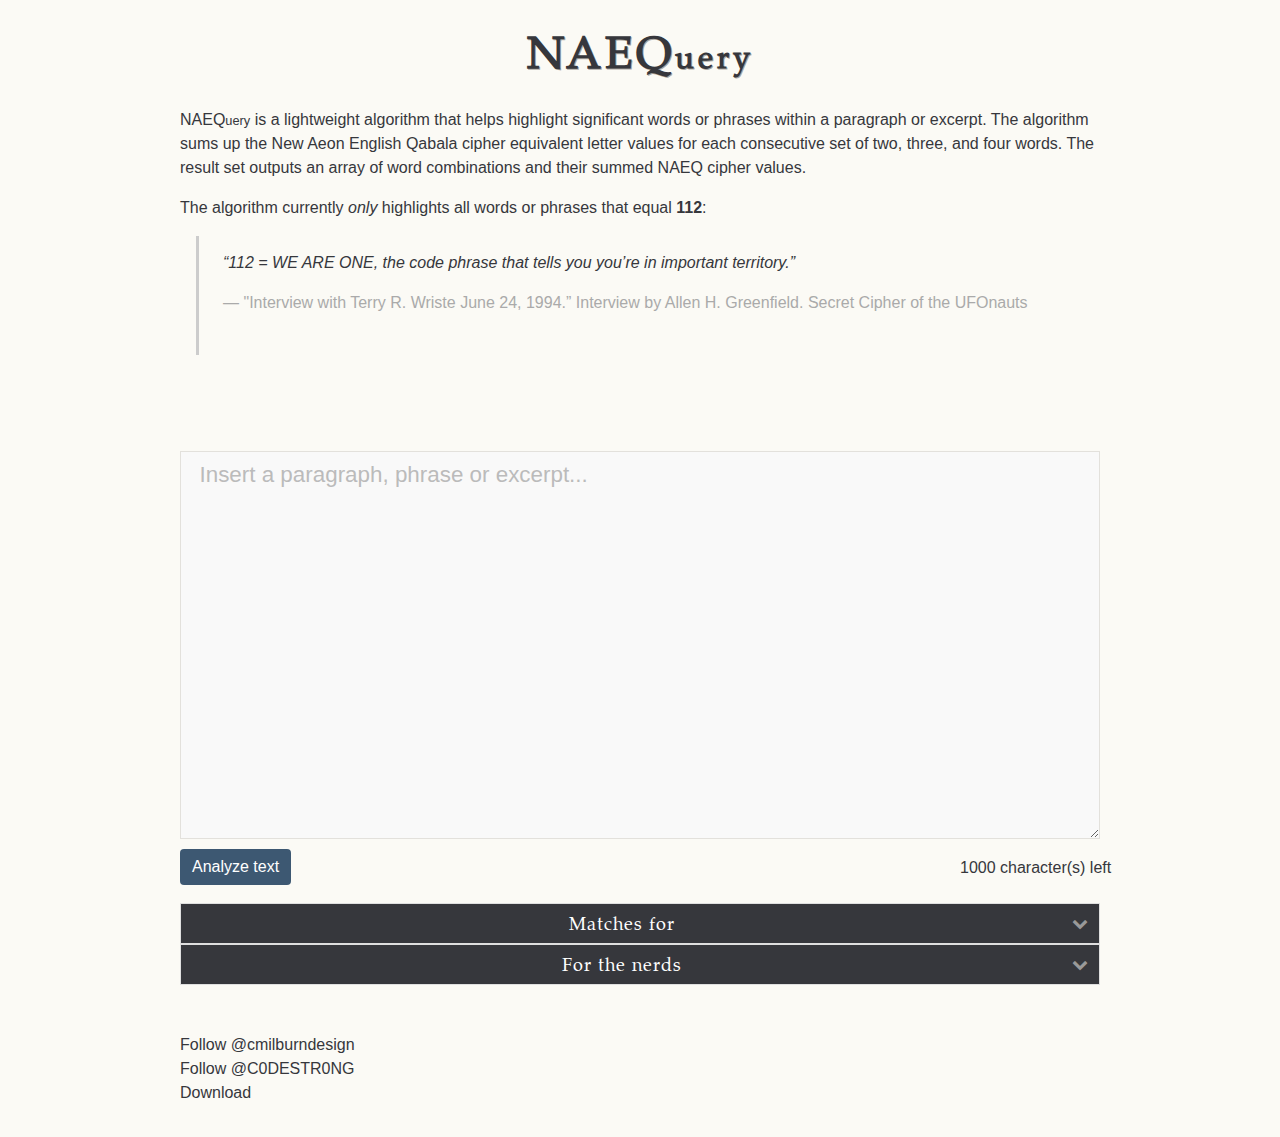
<file: index.html>
<!doctype html>
<html lang="en">
    <head>
        <meta charset="utf-8">
        <title>NAEQuery JS Cipher</title>
        <meta name="description" content="NAEQuery JS Cipher">
        <meta name="viewport" content="width=device-width,initial-scale=1">

        <link rel="stylesheet" href="https://maxcdn.bootstrapcdn.com/bootstrap/4.2.1/css/bootstrap.min.css">
        <link rel="stylesheet" href="https://cdnjs.cloudflare.com/ajax/libs/font-awesome/4.7.0/css/font-awesome.min.css">
        <script src="https://ajax.googleapis.com/ajax/libs/jquery/3.3.1/jquery.min.js"></script>
        <script src="https://maxcdn.bootstrapcdn.com/bootstrap/4.2.1/js/bootstrap.min.js"></script>
        
        
        <link rel="stylesheet" href="css/styles.css">
        <script src="js/scripts.js"></script>

        <!-- Global site tag (gtag.js) - Google Analytics -->
        <script async src="https://www.googletagmanager.com/gtag/js?id=UA-61289453-2"></script>
        <script>
        window.dataLayer = window.dataLayer || [];
        function gtag(){dataLayer.push(arguments);}
        gtag('js', new Date());
        gtag('config', 'UA-61289453-2');
        </script>


        <script async defer src="https://buttons.github.io/buttons.js"></script>
    </head>
    <body>
        
        <div class="container">
            <div class="row">
                <div class="col-md-1"></div>
                <div class="col-md-10">

                    <noscript>JavaScript is required</noscript>
                    
                    <h1 class="text-center">NAEQ<small>uery</small></h1>
                    <p>NAEQ<small>uery</small> is a lightweight algorithm that helps highlight significant words or phrases within a paragraph or excerpt. The algorithm sums up the New Aeon English Qabala cipher equivalent letter values for each consecutive set of two, three, and four words. The result set outputs an array of word combinations and their summed NAEQ cipher values.</p>
                    <p>The algorithm currently <em>only</em> highlights all words or phrases that equal <strong>112</strong>:</p>

                    <blockquote>
                        <p><q>112 = WE ARE ONE, the code phrase that tells you you’re in important territory.</q></p>
                        <footer>"Interview with Terry R. Wriste June 24, 1994.” Interview by Allen H. Greenfield. Secret Cipher of the UFOnauts</footer>
                    </blockquote>
                            
                    <div class="form-group">
                        <label for="naeq-label"></label>
                        <textarea class="form-control naeq-textarea" placeholder="Insert a paragraph, phrase or excerpt..." maxlength="1000" rows="8"></textarea>
                        <div class="row text-right">
                            <div class="col-md-12">
                                <span class="text-counter">1000 character(s) left</span>
                            </div>
                        </div>
                        
                        <button type="button" class="naeq-analyze btn btn-primary">Analyze text</button>

                        <!--Accordion wrapper-->
                        <div class="accordion md-accordion" id="accordion" role="tablist" aria-multiselectable="true">

                            <!-- Accordion card -->
                            <div class="card">
                        
                            <!-- Card header -->
                            <div class="card-header" role="tab" id="headingOne1">
                                <a data-toggle="collapse" data-parent="#accordion" href="#collapseOne1" aria-expanded="false"
                                aria-controls="collapseOne1">
                                <h5 class="mb-0">
                                    Matches for <strong>112</strong>
                                </h5>
                                </a>
                            </div>
                        
                            <!-- Card body -->
                            <div id="collapseOne1" class="collapse" role="tabpanel" aria-labelledby="headingOne1" data-parent="#accordionEx">
                                <div class="card-body">
                                    No matches.
                                </div>
                            </div>
                        
                            </div>
                            <!-- Accordion card -->
                        
                            <!-- Accordion card -->
                            <div class="card">
                        
                            <!-- Card header -->
                            <div class="card-header" role="tab" id="headingTwo2">
                                <a class="collapsed" data-toggle="collapse" data-parent="#accordion" href="#collapseTwo2"
                                aria-expanded="false" aria-controls="collapseTwo2">
                                <h5 class="mb-0">
                                        For the nerds <small><strong>﹝﹞</strong></small>
                                </h5>
                                </a>
                            </div>
                        
                            <!-- Card body -->
                            <div id="collapseTwo2" class="collapse" role="tabpanel" aria-labelledby="headingTwo2" data-parent="#accordionEx">
                                <div class="card-body">
                                        <pre id="json">[

]
                                        </pre>
                                </div>
                            </div>
                        
                            </div>
                            <!-- Accordion card -->
                        
                        </div>
                        <!-- Accordion wrapper -->

                        <div class="social-button tw">
                            <a href="https://twitter.com/cmilburndesign?ref_src=twsrc%5Etfw" class="twitter-follow-button" data-size="large" data-show-count="false">Follow @cmilburndesign</a><script async src="https://platform.twitter.com/widgets.js" charset="utf-8"></script>
                        </div>
                        <div class="social-button">
                            <a class="github-button" href="https://github.com/C0DESTR0NG" data-size="large" aria-label="Follow @C0DESTR0NG on GitHub">Follow @C0DESTR0NG</a>
                        </div>
                        <div class="social-button">
                            <a class="github-button" href="https://github.com/C0DESTR0NG/NAEQuery/archive/master.zip" data-icon="octicon-cloud-download" data-size="large" aria-label="Download C0DESTR0NG/NAEQuery on GitHub">Download</a>
                        </div>

                    </div>
                </div>
                <div class="col-md-1"></div>
            </div>
        </div>
        
    </body>
</html>
</file>
<file: css/styles.css>
@import url(fonts.css);


body { background-color: #fbfaf5!important; padding: 1.5em 0 1em; font-family: 'PT Serif', sans-serif; }
body * { color: #36373c; }

h1 { padding-bottom: 0.5em; text-shadow: 1px 1px 0px rgba(55,47,41, .42); cursor: default; font-weight: 600; font-family: 'tex_gyre_pagellaregular'; letter-spacing: 4px; font-size: 2.8em; }
h1 a:hover { color: inherit; }
h1 span { text-transform: uppercase; font-size: 0.325em; letter-spacing: 0.085em; position: relative; top: 2.1em; opacity: .42; text-shadow: none; text-align: right; float: right; }
h1 small { font-weight: 600; font-size: .7em; }
h1 a.about-btn { position: relative; left: -17px; font-size: .75em; top: -0.035em; display: none!important; }
h1 a.about-btn:hover { text-decoration: none; }
h1 a.about-btn:after { content: "\f059"; font-family: 'FontAwesome'; font-size: 0.4em; position: relative; color: #ccc; right: -2px; top: 2px; font-weight: normal; text-shadow: none; cursor: pointer; }
h2 { padding: 1.2em 0 0.42em; font-family: 'tex_gyre_pagellaregular'; letter-spacing: 1px; font-size: 1.7em; font-weight: bold; }
h5 { color: #666666; font-size: 1.1em; }
ul.has-header { margin-top: -1em; }

.about { display: none; }

.main.container { min-height: 100vh; }

.hr-text { line-height: 1em; position: relative; outline: 0; border: 0; color: black; text-align: center; margin-bottom: 4em; height: 1.5em; opacity: .45; }
.hr-text:after { content: attr(data-content); position: relative; display: inline-block; font-family: 'tex_gyre_pagellaregular'; padding: 0 .5em; line-height: 1.5em; color: #818078; background-color: #fcfcfa; }
.hr-text:before { content: ''; background: -webkit-gradient(linear, left top, right top, from(transparent), color-stop(#818078), to(transparent)); background: linear-gradient(to right, transparent, #818078, transparent); position: absolute; left: 0; top: 50%; width: 100%; height: 1px; }

.form-group { min-height: 50vh; }
.form-group .error { display: none; color: red; padding: 0 0 0 1.3em; margin-top: -0.5em; }
.form-group .error.active { display: block; }
.form-group .form-control { border: 1px solid rgba(55,47,41, 0.12); background-color: #F9F9F9; border-radius: 0!important; }
.form-group .naeq-input { font-size: 1.4em; padding-left: 0.75em; }
.form-group .naeq-textarea { min-height: 120px; font-size: 1.4em; font-weight: 100; padding-bottom: 5em; padding-right: 2em; padding-left: 0.725em; }
.form-group .main-textarea { min-height: 100px; font-size: 1.4em; margin-top: 1em; padding-bottom: 2.3em; padding-right: 2em; }
.form-group .main-textarea-wrapper { background-color: #fbfaf5!important; padding-top: 0; margin-left: 0; }
.form-group .main-textarea-wrapper.snap { position: fixed; z-index: 112; top: 0; -webkit-transition: .25s ease-in; -moz-transition: all .25s ease-in; transition: all .25s ease-in; transform: inherit; }
.form-group .main-textarea-wrapper.snap.hide { transform: translateY(-100%); }
.form-group .form-check { margin-top: 0.5em; }
.form-group .form-check .form-check-label { padding-right: 2em; font-family: 'tex_gyre_pagellaregular'; font-size: 1.2em; } 
.form-group .form-check .form-check-input { position: relative; top: -2px; margin: 0 .45em 0 0; }
.form-group .cipher-matches { display: none; padding: 0 0 2em; }
.form-group .naeq-analyze { background-color: rgba(18, 52, 86, 0.82); border: none; margin-top: -1.7em; position: relative; top: 5px; z-index: 100; }
.form-group .naeq-analyze-row { background-color: #f9f9f9; width: 97%; position: relative; top: -4.88em; margin-bottom: -1.5em; padding: 0.9em; left: 2px; }
.form-control:focus { box-shadow: 0 0 .25em 0em rgba(55,47,41, .2); } 

input.form-control { margin-bottom: 0.75em; font-size: 1em; height: 46px; }
input.form-control::-webkit-input-placeholder { font-size: 1em; padding-left: .1em; color: #bbb; font-weight: 100;position: relative; top: 0px; }
input.form-control::-moz-placeholder { font-size: 1em; padding-left: .1em; color: #bbb; font-weight: 100;position: relative; top: 0px; }
input.form-control:-ms-input-placeholder { font-size: 1em; padding-left: .1em; color: #bbb; font-weight: 100;position: relative; top: 0px; }
input.form-control::placeholder { font-size: 1em; padding-left: .1em; color: #bbb; font-weight: 100;position: relative; top: 0px; }
textarea.form-control::-webkit-input-placeholder { font-size: 1em; padding-left: .1em; color: #bbb; font-weight: 100; }
textarea.form-control::-moz-placeholder { font-size: 1em; padding-left: .1em; color: #bbb; font-weight: 100; }
textarea.form-control:-ms-input-placeholder { font-size: 1em; padding-left: .1em; color: #bbb; font-weight: 100; }
textarea.form-control::placeholder { font-size: 1em; padding-left: .1em; color: #bbb; font-weight: 100; }

.naeq-number-value { position: relative; top: -2.35em; left: 0.5em; margin-bottom: -2.3em; background: #F9F9F9; padding: 0.4em 1em 0.4em 5.25%; width: 95%; font-size: 1.175em; font-family: 'tex_gyre_pagellaregular'; letter-spacing: 1px; font-weight: bolder; box-shadow: 0px -4px 10px #f9f9f9, 0px -4px 10px #f9f9f9; }
.naeq-number-value span { text-shadow: 0.025em 0.025em 0.025em #36373c; letter-spacing: .1em; }
.highlightTextarea .highlightTextarea-highlighter { margin-left: -0.1em; padding-bottom: 2em!important; }
.highlightTextarea { background-color: #F9F9F9; }
.highlightTextarea mark { background-color: rgba(0, 123, 255, 0.1)!important; border: 1px solid #007bff; padding: 0 0em; margin-left: -0.0085em; }
.text-counter { position: relative; top: 17px; right: -0.7em; }

.accordion { padding: 1em 0 3em; }
.accordion .card { border-radius: 0!important; }
.accordion .card a:hover { color: transparent!important; }
.accordion .card-header { border-radius: 0!important; border-bottom: none; background-color: #36373c; padding: 0.55rem 0.75rem!important; }
.accordion .card-header.featured { background-color: rgba(18, 52, 86, 0.82); }
.accordion .card.filterable.active .card-body.featured { border-color: rgba(18, 52, 86, 0.5)!important; border-width: 2px!important; }
.accordion .card.above-subcard { border: 1px solid rgba(0,0,0,.125); }
.accordion .card.subcard { margin: 0px 22px; border-top: none; }
.accordion .card.subcard .card-header { padding: 0.45rem 1.25rem; background: #eee; -webkit-transition: .25s ease-out; -moz-transition: all .25s ease-out; transition: all .25s ease-out; }
.accordion .card.subcard .card-header:hover { background: #ddd!important; }
.accordion .card.subcard .card-header > a:after { right: 11px; top: 4px; }
.accordion .card.subcard h5 { font-size: 0.9em; font-weight: 700; color: #36373c; font-family: 'PT Serif', sans-serif; }
.accordion .card h5 small { color: #fff; }
.accordion .card h5 span { display: none; color: #fff; }
.accordion .card h5 { color: #fff; font-family: 'tex_gyre_pagellaregular'; letter-spacing: 1px; text-align: center; }

#accordion-filter { padding: 0; font-family: 'tex_gyre_pagellaregular'; }
#accordion-filter input, #accordion-filter label { cursor: pointer; font-size: 0.8em; line-height: 1.9875em; }
#accordion-filter .custom-checkbox { display: none; }
#accordion-ciphers { width: 100%; padding: 0.9em 1.39em 5em; display: inline-block; }
#accordion-ciphers .card.filterable { display: none; border: none; margin-bottom: 0.5em; }
#accordion-ciphers .card.filterable.active { display: inline-block!important; width: 100%; }
#accordion-ciphers .card.filterable .card-body { border: 1px solid rgba(0,0,0,.125); padding: 1em 2.2em .6em; border-top: none; }
#accordion-ciphers .card.filterable .card-body ul { display: block; list-style: none; padding-left: 0.8em; margin-bottom: 0; }
#accordion-ciphers .card.filterable .card-body ul li { width: 100%; display: inline-block; padding-bottom: 0.5em; text-transform: uppercase; -webkit-box-orient: vertical; -webkit-box-direction: normal; -ms-flex-direction: column; flex-direction: column; min-width: 0; word-wrap: break-word; }
#accordion-ciphers .card.filterable .card-body ul li::before { content: "\2295"; font-size: .55em; color: #ddd; display: inline-block; width: 1em; margin-left: -1em; top: -0.35em; position: relative; left: -4px; }
#accordion-ciphers .card.filterable .card-body span.verse { color: rgba(18, 52, 86, .5); font-weight: 700; font-family: 'tex_gyre_pagellaregular'; }
#accordion-ciphers .card.filterable .card-body:empty { padding: 1.8em 2.2em 1.7em; }
#accordion-ciphers .card.filterable .card-body:empty:before { content: "No matches"; color: #aaa; position: absolute; bottom: 18px; font-size: 0.8em; left: 2.8em; }
#accordion-ciphers.card-columns[data-columns="1"] .card.filterable .card-body ul { -webkit-column-count: 4; -moz-column-count: 4; column-count: 4; -webkit-column-gap: 1.5em; -moz-column-gap: 1.5em; column-gap: 1.5em; }
#accordion-ciphers.card-columns[data-columns="2"] .card.filterable .card-body ul { -webkit-column-count: 2; -moz-column-count: 2; column-count: 2; -webkit-column-gap: 2.5em; -moz-column-gap: 2.5em; column-gap: 2.5em; }
#accordion-ciphers.card-columns[data-columns="3"] .card.filterable .card-body ul { -webkit-column-count: 1; -moz-column-count: 1; column-count: 1; -webkit-column-gap: 1.5em; -moz-column-gap: 1.5em; column-gap: 1.5em; }
#accordion-ciphers.card-columns { -webkit-column-count: 2; -moz-column-count: 2; column-count: 2; -webkit-column-gap: 0.85em; -moz-column-gap: 0.85em; column-gap: 0.85em; }
#accordion-ciphers.card-columns[data-columns="1"] { -webkit-column-count: 1; -moz-column-count: 1; column-count: 1; }
#accordion-ciphers.card-columns[data-columns="2"] { -webkit-column-count: 2; -moz-column-count: 2; column-count: 2; }
#accordion-ciphers.card-columns[data-columns="3"] { -webkit-column-count: 3; -moz-column-count: 3; column-count: 3; }
#accordion-ciphers.card-columns[data-columns="2"] h5 { font-size: .95em; }
#accordion-ciphers.card-columns[data-columns="2"] a:after { top: 4px; }
#accordion-ciphers.card-columns[data-columns="3"] h5 { font-size: .8em; text-indent: -1.31em; letter-spacing: 0.025em; padding-bottom: .1em; }
#accordion-ciphers.card-columns[data-columns="3"] a:after { top: 4px; }
#accordion-ciphers.card-columns .card { -webkit-box-orient: vertical; -webkit-box-direction: normal; -ms-flex-direction: column; flex-direction: column; min-width: 0; word-wrap: break-word; }

.card.filter { border: none; border: 1px solid #ccc; border-bottom: 1px solid #ccc!important; border-top: none; }
.card.filter .card-header { background-color: #eee!important; padding: 0.2em 0 0.3em!important; font-size: 0.9em; }
.card.filter .card-header a { width: 100%; display: block; }
.card.filter .card-header h5 { position: relative; left: 50%; transform: translateX(-50%); width: auto; display: inline-block; font-family: 'tex_gyre_pagellaregular'; color: #36373c!important; text-align: center; }
.card.filter .card-header h5:after { content: "\f078"; font-family: 'FontAwesome'; position: absolute; color: #999; right: -17px; top: 2px; font-size: 0.7em; }
.card.filter .card-header a[aria-expanded="false"] h5:after { content: "\f077"; }
.card.filter .card-header > a:after { display: none; }
.card.filter .card-body { padding: 1.25rem 3em; display: flex; max-height: 180px; flex-flow: wrap column; }
.card.filter .quotes .card-body { max-height: inherit; }
.card.filter .card-body .badge { position: relative; right: 1.8em; top: 3px; background: #eee; }

.card-header > a:after { content: "\f078"; /* fa-chevron-down */ font-family: 'FontAwesome'; position: absolute; color: #999; right: 11px; top: 7px; }
.card-header > a[aria-expanded="true"]:after {  content: "\f077"; /* fa-chevron-up */ }

.example-text { padding: 1em 0 0 0.9em; font-style: italic; }

blockquote { margin: 1em 1em 4.5em; padding: 1em 1em 0.8em 1.5em; border-left: 3px solid #CCC; }
blockquote:before { display: none; }
blockquote:not(:first-of-type) { margin-top: .5em; }
blockquote p { color: #444; font-size: 12pt; line-height: 1.4; font-style: italic; }
blockquote p:last-child { margin-bottom: 0; }
blockquote q { font-weight: 100; }
blockquote footer { margin-top: .5em; margin-bottom: 1.7em; padding: 0; color: #aaa; font-size: 12pt; text-align: left; }
blockquote footer:before { content: '— '; }
blockquote:nth-of-type(even) { text-align: right; border-left: none; border-right: 3px solid #CCC; }
blockquote:nth-of-type(even) footer { text-align: right; }
blockquote:nth-of-type(even) footer:before { content: ''; }
blockquote:nth-of-type(even) footer:after { content: ' —'; }
blockquote.last { margin-bottom: 1.5em!important; }

.example-sources { text-align: center; padding: 4em 4.5em 0; font-size: .8em; }

.cloud { height: 300px; }
#cloud { left: 50%; width: 95%; margin: 3em 0 0; position: relative; transform: translateX(-50%); }
.jqcloud span { font-family: 'PT Serif', sans-serif!important; }

footer { font-size: 1.3em; padding-bottom: 1em; }
footer .quote { padding: 5em 0; font-size: 0.8em!important; opacity: .45; color: #818078; }
footer p.copyright { text-align: center; padding: 2em 0 0 0; margin-bottom: 0; opacity: .42; font-family: 'Open Sans', sans-serif!important; }
footer p.copyright span { font-size: 0.5em; font-weight: bold; position: relative; top: -0.35em; }
footer p.version { text-align: center; padding: 0; opacity: .42; font-size: .8em; font-family: 'tex_gyre_pagellaregular', sans-serif!important; letter-spacing: 1px; }
footer p.version a { color: #212529; } 
footer .social-buttons { width: auto; display: inline-block; position: relative; left: 50%; transform: translateX(-50%); }
footer .social-button { margin-right: .7em; display: inline-block; }
footer .legal { width: 100%; display: inline-block; position: relative; left: 50%; transform: translateX(-50%); text-align: center; padding: 1em 0; }
footer .legal-item { display: inline-block; transform: scale(.75); }
</file>
